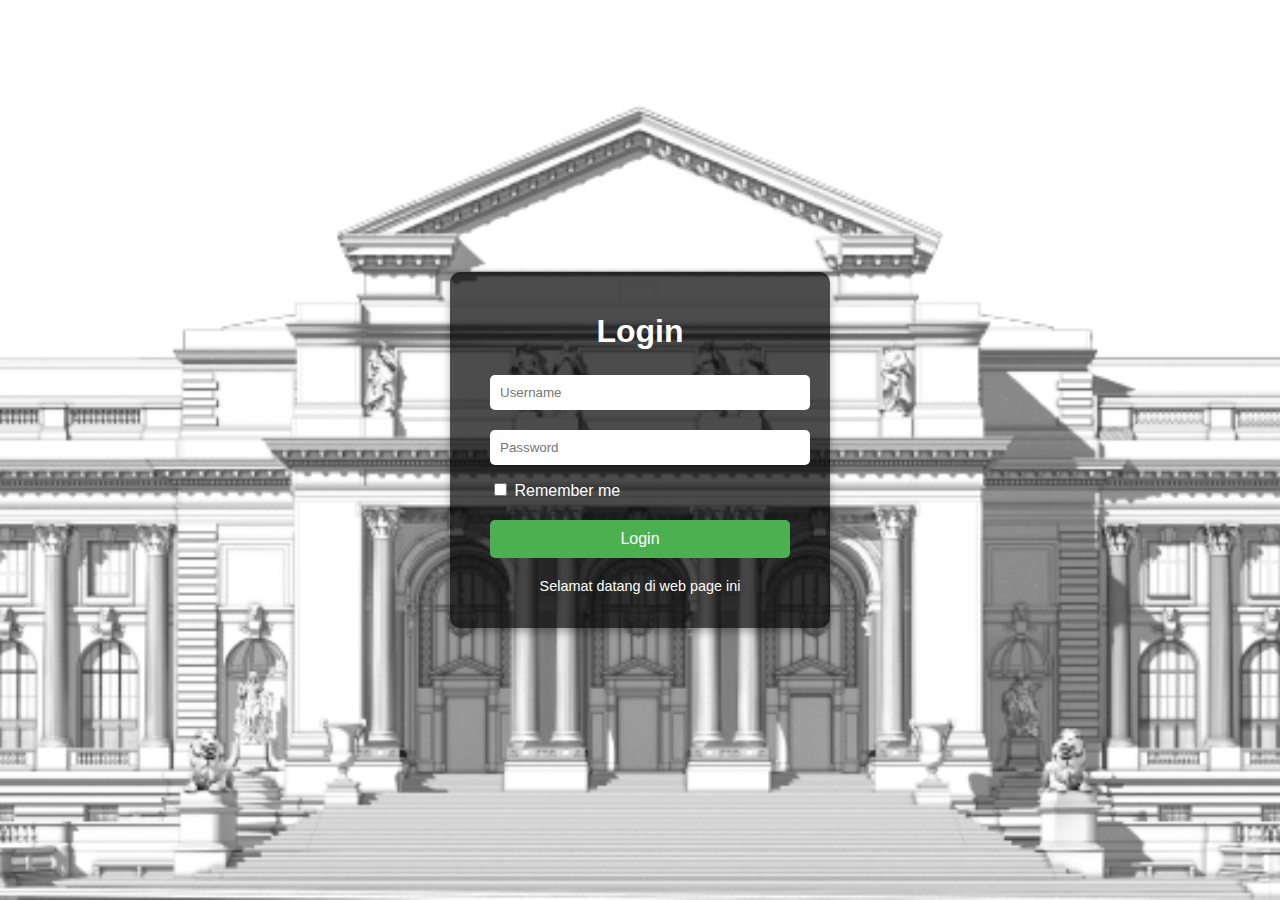
<file: index.html>
<!DOCTYPE html>
<html lang="en">
<head>
    <meta charset="UTF-8">
    <meta name="viewport" content="width=device-width, initial-scale=1.0">
    <title>Login</title>
    <link rel="stylesheet" href="login.css">
    <link rel="shortcut icon" href="book.png" />
</head>
<body>
    <div class="wrapper">
        <form id="loginForm">
            <h1>Login</h1>
            <div class="input-box">
                <input id="username" type="text" placeholder="Username" required>
            </div>
            <div class="input-box">
                <input id="password" type="password" placeholder="Password" required>
            </div>
            <div class="remember-forgot">
                <label><input type="checkbox"> Remember me</label>
            </div>
            <button id="submitBtn" class="btn" type="button">Login</button>
        </form>
        <p class="welcome-text">Selamat datang di web page ini</p>
    </div>
    
    <script>
        document.getElementById('submitBtn').addEventListener('click', function () {
            const username = document.getElementById('username').value.trim();
            const password = document.getElementById('password').value.trim();

            if (username && password) {
                // Redirect to another page when fields are filled
                window.location.href = 'Beranda.html'; // Change this to your desired webpage
            } else {
                // Alert user if fields are empty
                alert('Please fill in both Username and Password.');
            }
        });
    </script>
</body>
</html>
</file>
<file: login.css>
body {
    margin: 0;
    padding: 0;
    background: url('loginbuilding.png') no-repeat center center fixed;
    background-size: cover;
    font-family: Arial, sans-serif;
    display: flex;
    justify-content: center;
    align-items: center;
    height: 100vh;
    color: #fff;
}

.wrapper {
    background-color: rgba(0, 0, 0, 0.7); /* Semi-transparent background */
    padding: 20px 40px;
    border-radius: 10px;
    box-shadow: 0 4px 8px rgba(0, 0, 0, 0.3);
    text-align: center;
    width: 300px;
}

h1 {
    font-size: 2em;
    margin-bottom: 20px;
}

.input-box {
    margin-bottom: 15px;
}

.input-box input {
    width: 100%;
    padding: 10px;
    border: none;
    border-radius: 5px;
    margin-top: 5px;
    outline: none;
}

.remember-forgot {
    text-align: left;
    margin-bottom: 20px;
}

.btn {
    width: 100%;
    padding: 10px;
    background-color: #4CAF50;
    color: white;
    border: none;
    border-radius: 5px;
    cursor: pointer;
    font-size: 1em;
}

.btn:hover {
    background-color: #45a049;
}

.welcome-text {
    margin-top: 20px;
    font-size: 0.9em;
}
</file>
